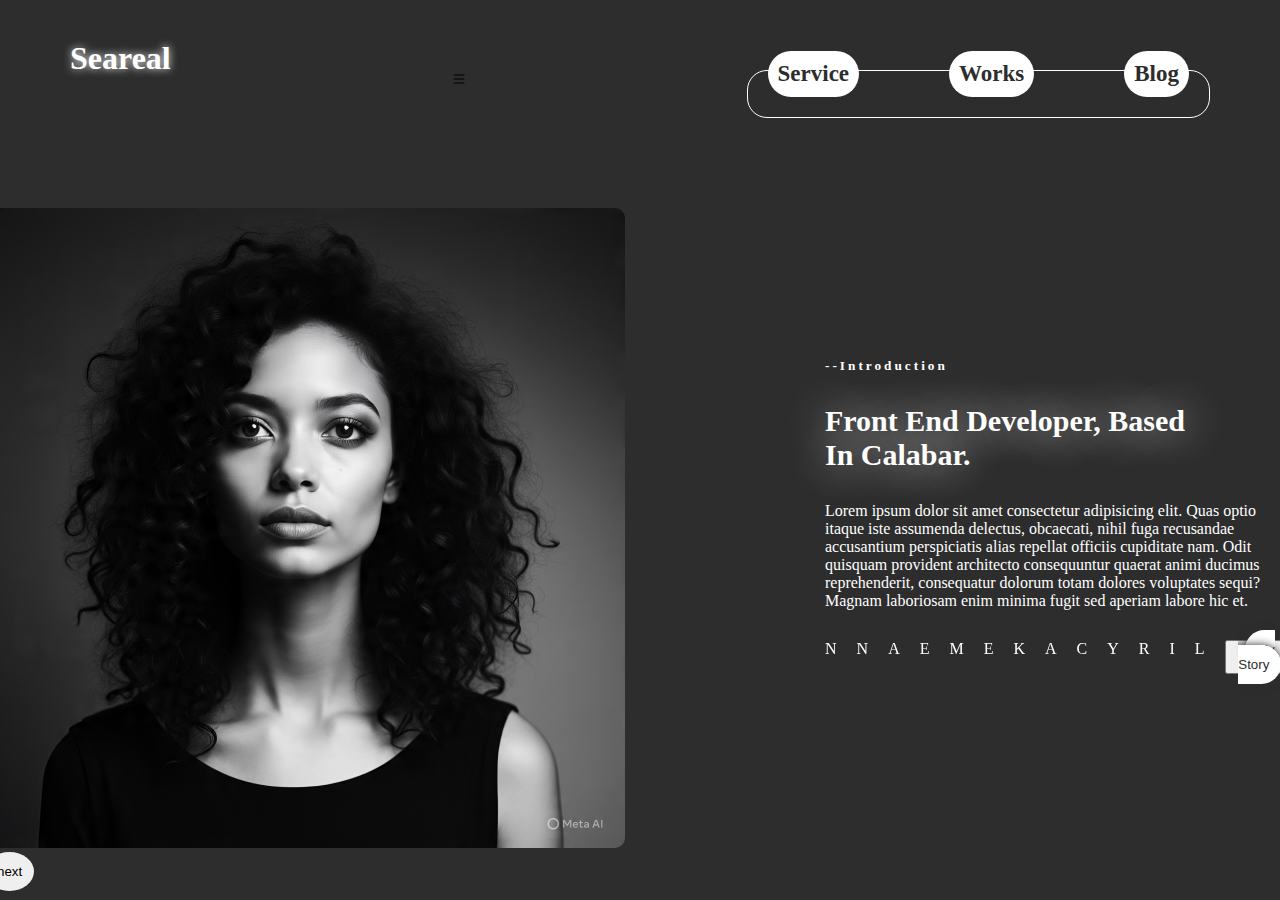
<file: index.html>
<!DOCTYPE html>
<html lang="en">
<head>
    <meta charset="UTF-8">
    <meta name="viewport" content="width=device-width, initial-scale=1.0">
    <title>Document</title>
    <link rel="stylesheet" href="style.css">
    <link href="https://unpkg.com/aos@2.3.1/dist/aos.css" rel="stylesheet">
</head>
<body >
    <header>
        <div class="logo">
           <h1>Seareal</h1>
        </div>
       
         <img src="list.svg" alt="" class="list">
       
         <nav   class="blog" class="src">
            <a href="service.html"><h1>Service</h1></a>
            <a href=""><h1>Works</h1></a>
            <a href=""><h1>Blog</h1></a>

        </nav>
        
    </header>

    <main>
      <section class="hero"> 
           <div id="cap1">
            <img src="WhatsApp Image 2025-07-29 at 19.16.24_6624ab22.jpg" alt="" id="cap">
            <img src="WhatsApp Image 2025-07-29 at 19.20.13_951c0cc2.jpg" alt="" class="none" id="none">
            <button id="btn">next</button>
            </div>
             
            <div class="article">
               <h5>--Introduction</h5>
               <h1>Front End Developer, Based In Calabar.</h1>
               <p>Lorem ipsum dolor sit amet consectetur adipisicing elit. Quas optio itaque iste assumenda delectus, obcaecati, nihil fuga recusandae accusantium perspiciatis alias repellat officiis cupiditate nam. Odit quisquam provident architecto consequuntur quaerat animi ducimus reprehenderit, consequatur dolorum totam dolores voluptates sequi? Magnam laboriosam enim minima fugit sed aperiam labore hic et.</p> 
               <div class="name">
               <div data-aos="zoom-out-right" data-aos-delay="200px">N</div> <div data-aos="zoom-out-right" data-aos-delay="300px">N</div> <div data-aos="zoom-out-right" data-aos-delay="400px">A</div> <div data-aos="zoom-out-right" data-aos-delay="500px">E</div><div data-aos="zoom-out-right" data-aos-delay="600px">M</div> <div data-aos="zoom-out-right" data-aos-delay="700px">E</div> <div data-aos="zoom-out-right" data-aos-delay="800px">K</div> <div data-aos="zoom-out-right" data-aos-delay="900px">A</div> <div data-aos="zoom-out-left" data-aos-delay="200px">C</div> <div data-aos="zoom-out-left" data-aos-delay="300px">Y</div> <div data-aos="zoom-out-left" data-aos-delay="400px">R</div> <div data-aos="zoom-out-left" data-aos-delay="500px">I</div> <div data-aos="zoom-out-left" data-aos-delay="600px">L</div> 
                <button id="buut"> 
                    <a href="story.html">My Story</a>
                </button>
            </div>
            
      </section>



    </main>
     <script src="main.js"></script>
    <script src="https://unpkg.com/aos@2.3.1/dist/aos.js"></script>
    <script>
  AOS.init();
</script>
</body>
</html>
</file>
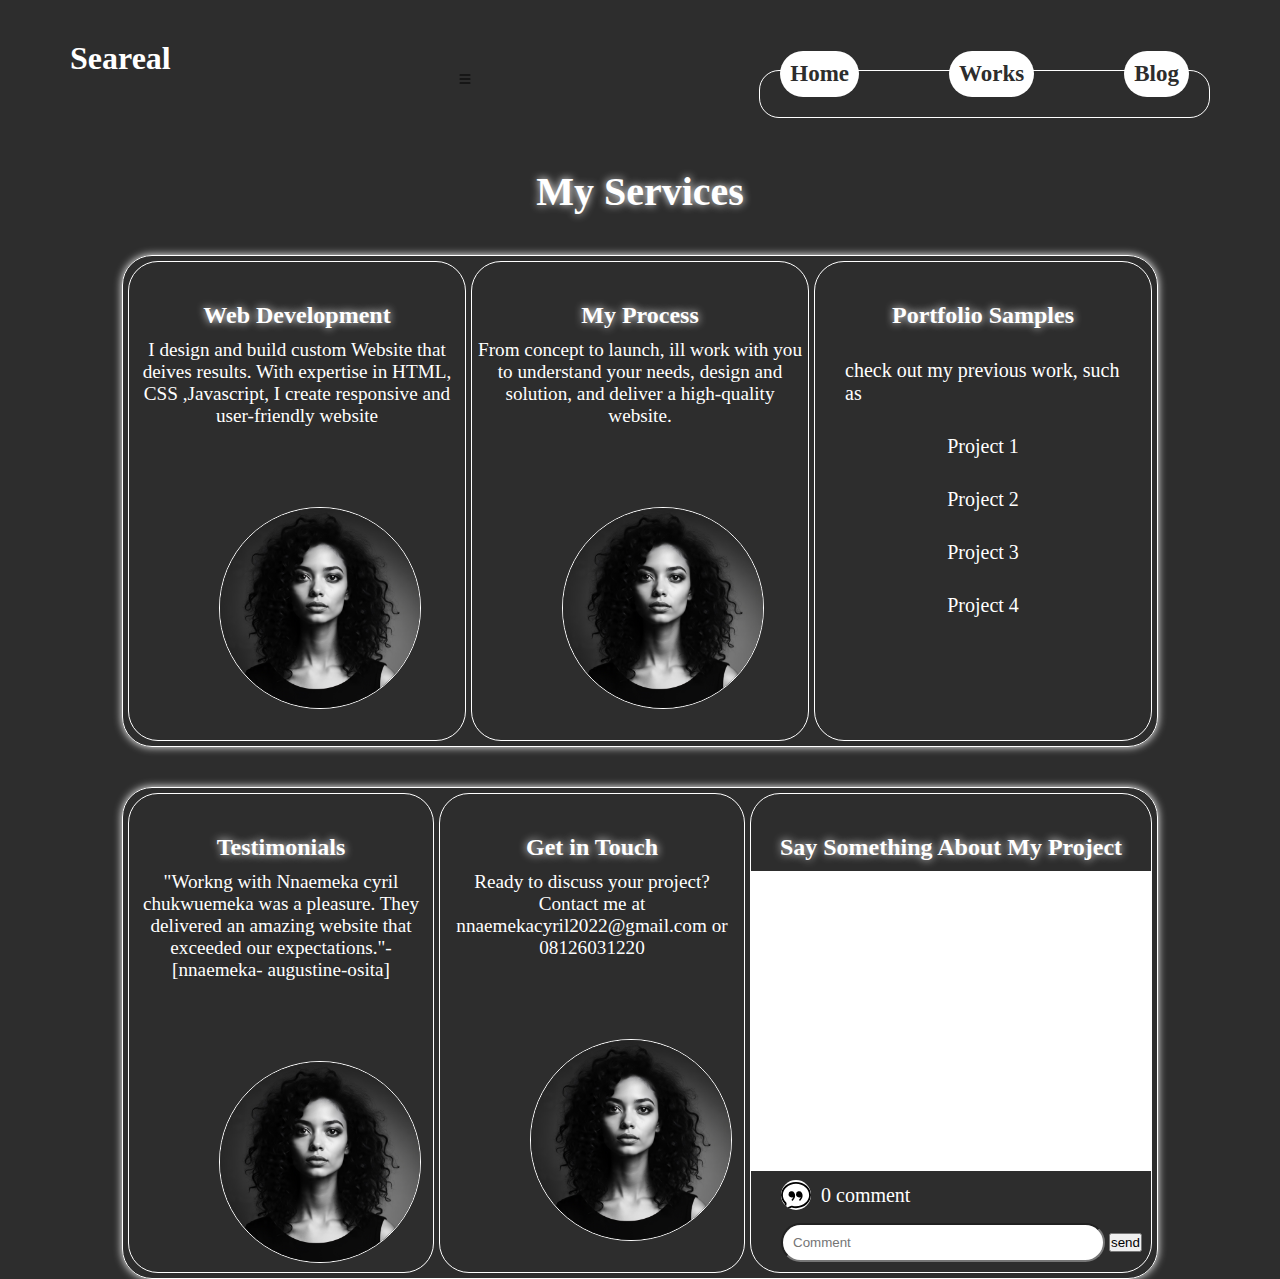
<file: service.html>
<!DOCTYPE html>
<html lang="en">
<head>
    <meta charset="UTF-8">
    <meta name="viewport" content="width=device-width, initial-scale=1.0">
    <title>Document</title>
    <link rel="stylesheet" href="service.css">
</head>
<body>
    <header>
        <div class="logo">
           <h1>Seareal</h1>
        </div>
         <img src="list.svg" alt="" class="list">
        <nav class="blog">
            <a href="index.html"><h1>Home</h1></a>
            
            <a href=""><h1>Works</h1></a>
            <a href=""><h1>Blog</h1></a>
           

        </nav>
    </header>

    <main>
        <section class="cards">
               <h1>My Services</h1>
               <div class="divs">
               <div class="div1">
                   <h2>Web Development</h2>
                   <p>I design and build custom Website that deives results. With expertise in HTML, CSS ,Javascript, I create responsive and user-friendly website</p>
                   <img src="WhatsApp Image 2025-07-29 at 19.16.24_6624ab22.jpg" alt="">
               </div>
               <div class="div2">
                   <h2>My Process</h2>
                   <p>From concept to launch, ill work with you to understand your needs, design and solution, and deliver a high-quality website.</p>
                    <img src="WhatsApp Image 2025-07-29 at 19.16.24_6624ab22.jpg" alt="">
               </div>
               <div class="div3">
                   <h2>Portfolio Samples</h2>
                   <p>check out my previous work, such as</p>
                   <ul>
                      <li><a href="https://virg.netlify.app/"><p>Project 1</p></a></li>
                      <li><a href="https://architectureweb-site.netlify.app/"><p>Project 2</p></a></li>
                      <li><a href="https://jade-frangollo-0df79a.netlify.app/"><p>Project 3</p></a></li>
                      <li><a href="https://comforting-bonbon-b4c229.netlify.app/"><p>Project 4</p></a></a><li>
                   </ul>
               </div>
               </div>
                
               

                <section class="cards">
                 
               <div class="divs">
               <div class="div1">
                   <h2>Testimonials</h2>
                   <p>"Workng with Nnaemeka cyril chukwuemeka was a pleasure. They delivered an amazing website that exceeded our expectations."-[nnaemeka- augustine-osita]</p>
                   <img src="WhatsApp Image 2025-07-29 at 19.16.24_6624ab22.jpg" alt="">
               </div>
               <div class="div2">
                   <h2>Get in Touch</h2>
                   <p>Ready to discuss your project?</p>
                   <p>Contact me at nnaemekacyril2022@gmail.com or 08126031220</p>
                    <img src="WhatsApp Image 2025-07-29 at 19.16.24_6624ab22.jpg" alt="">
               </div>
               <div class="div4">
                    <h2>Say Something About My Project </h2>
                   <p id="chat"></p>
                   <div class="immm">
                    <img src="chat-quote.svg" alt="" id="quote"> <p id="com">0 comment</p>
                   
                    </div>
                    <div class="form">
                          <input type="text" placeholder="Comment" id="text">
                          <button id="send">send</button>
                    </div>
               </div>
               </div>
               
        </section>
    </main>


    <script src="second.js"></script>
</body>
</html>
</file>
<file: style.css>
*{
    margin: 0;
    padding: 0;
}
body{
  background-color:#2d2d2d;
  color: white;
 
}

header{
    display: flex;
    margin: auto;
    justify-content: space-between;
    margin-left: 70px;
    margin-right: 70px;
     margin-top: 40px;
    
    
    
}
nav {
 display: flex;
 gap: 90px;
 border: 1px solid white;
 padding: 20px;
 margin-top: 30px;
 border-radius: 20px;
}
nav a{
    color:#2d2d2d;
    text-decoration: none;
    background-color: white;
    border-radius: 30px;
    margin-top: -40px;
    padding: 10px;
    font-size: 20px;
}
nav h1{
    font-size: 23px;
}


nav a:hover{
   animation-name: logo;
   animation-duration: 4s;
   animation-timing-function: linear;
   animation-iteration-count: initial;
    
}
@keyframes logo {
    from{
        transform: translateY(-10px) ;
    }
    to{
        transform: translateY(0px)
    }
}
.hero img{
   
     border-radius: 10px;
     height: 40em;
     border: none;
    
}
.hero{
    justify-content: center;
   display: flex;
   margin-top: 90px;
   gap: 200px;

}
.hero p{
    width: 470px;
}
.article{
    margin-top: 150px;
 
}
.article h5{
    margin-bottom: 10px;
    letter-spacing: 3px;
}
.article h1{
    margin-top: 30px;
      margin-bottom: 30px;
      width: 390px;
      font-size: 30px;
}
.hero h1{
    text-shadow:0px 0px 40px;
}
.logo h1{
    text-shadow: 0px 0px 9px;
}
.name{
    display: flex;
    margin-top: 30px;
    gap: 20px;
}
.article a{
    background-color: #ffff;
    color: #2d2d2d;
    padding: 12px;
    border-radius: 30px;
    text-decoration: none;
    box-shadow: 0px 0px 9px ;
}
button:hover{
     transform:translateY(-9px);
     transition: 1s;
}
#btn{
 padding: 12px;
 border-radius: 100%;
 border: none;
}
.none{
    display: none;
}
@media (max-width:445px) {
  
    header{
    display: flex;
    flex-direction: row;
    width: 80%;

    
    
    
}

.list{
    width: 13%;
    background-color: white;
    border-radius: 12px;
    box-shadow: 0px 0px 9px;

}

 .src{
    display: none;
 }
nav {
 border: none;
 display: flex;
 flex-direction: column;
  background-color: #2d2d2d;
  box-shadow: 0px 0px 9px;
  position: absolute;
  width: 30%;
  margin: auto;
  margin-top: 90px;
  right: 0;
 
}
nav a{
    color:#2d2d2d;
    text-decoration: none;
    background-color: white;
    border-radius: 30px;
    margin-top: -40px;
    padding: 10px;
    font-size: 20px;
}
nav h1{
    font-size: 23px;
}


nav a:hover{
   animation-name: logo;
   animation-duration: 4s;
   animation-timing-function: linear;
   animation-iteration-count: initial;
    
}
@keyframes logo {
    from{
        transform: translateY(-10px) ;
    }
    to{
        transform: translateY(0px)
    }
}
.hero img{
   
     border-radius: 10px;
     height: 40em;
     border: none;
     width: 90%;
    
     height: 26em;

    
    
}
.hero{
    justify-content: center;
   display: flex;
   margin-top: 90px;
   gap: 30px;
   flex-direction: column;
   margin: auto;
   margin-left: 34px;
   margin-top: 40px;

}
.hero p{
    width: 90%
}
.article{
    margin-top: 150px;
     margin-bottom: 20%;
   
 
}
.article h5{
    margin-bottom: 10px;
    letter-spacing: 3px;
}
.article h1{
    margin-top: 30px;
      margin-bottom: 30px;
      width: 80%;
      font-size: 30px;
    
}
.hero h1{
    text-shadow:0px 0px 40px;
}
.logo h1{
    text-shadow: 0px 0px 9px;
    margin-left: -40px;
}
.name{
    display: flex;
    margin-top: 30px;
     gap: 0px;
    flex-direction:row;
    
  
}

.article a{
    background-color: #ffff;
    color: #2d2d2d;
    padding: 12px;
    border-radius: 30px;
    text-decoration: none;
    box-shadow: 0px 0px 9px ;
}
button:hover{
     transform:translateY(-9px);
     transition: 1s;
}
#btn{
 padding: 12px;
 border-radius: 100%;
  display: none;
}

#buut{
    display: none;
}
.none{
    display: none;
}

}
</file>
<file: service.css>
*{
    margin: 0;
    padding: 0;
}
body{
    background-color:#2d2d2d;
  color: white;
 
  
}
header{
    display: flex;
    margin: auto;
    justify-content: space-between;
    margin-left: 70px;
    margin-right: 70px;
     margin-top: 40px;
    
    
    
}
nav {
 display: flex;
 gap: 90px;


}
nav {
 display: flex;
 gap: 90px;
 border: 1px solid white;
 padding: 20px;
 margin-top: 30px;
 border-radius: 20px;
}
nav a{
    color:#2d2d2d;
    text-decoration: none;
    background-color: white;
    border-radius: 30px;
    margin-top: -40px;
    padding: 10px;
    font-size: 20px;
}
nav h1{
    font-size: 23px;
}


nav a:hover{
   animation-name: logo;
   animation-duration: 4s;
   animation-timing-function: linear;
   animation-iteration-count: initial;
    
}
@keyframes logo {
    from{
        transform: translateY(-10px) ;
    }
    to{
        transform: translateY(0px)
    }
}
 .cards h1{
     text-align: center;
    margin-top: 50px;
     font-size: 40px;
      text-shadow: 0px 0px 9px;
 }
 .cards  .divs{
    display: flex;
    border: 1px solid white;
    height: 30em;
    width: 80%;
    margin: auto;
    margin-top: 40px;
    box-shadow: 0px 0px 9px;
    padding: 5px;
    gap: 5px;
    border-radius: 30px;
    
   

 }

 .div1{
    border: 1px solid white;
    width: 430px;
     border-radius: 30px;
     padding-top: 30px;
 }
 .div1 h2{
    text-align: center;
    margin:10px;
    text-shadow: 0px 0px 9px;
 }
 .div1 p{
    font-size: larger;
    text-align: center;

 }
 .div1 img{
    width: 200px;
    height: 200px;
    border: 1px solid white;
    border-radius: 700px;
    margin-top: 80px;
    margin-left: 90px;
 }
 .div2 img{
    width: 200px;
    height: 200px;
    border: 1px solid white;
    border-radius: 700px;
    margin-top: 80px;
    margin-left: 90px;
 }
 .div2{
    border: 1px solid white;
    width: 430px;
     border-radius: 30px;
     padding-top: 30px;
 }

 .div2 h2{
    text-align: center;
    margin:10px;
     text-shadow: 0px 0px 9px;
 }
 .div2 p{
    font-size: larger;
    text-align: center;
 }
 .div4{
    border: 1px solid white;
    width: 430px;
     border-radius: 30px;
     padding-top: 30px;
     position: relative;
 }
 .div4 h2{
    text-align: center;
    margin:10px;
     text-shadow: 0px 0px 9px;
 }
 .div4  p{

 font-size: 20px;
 margin: 30px;

 }
 .div4 a{
    text-decoration: none;
    color: white;
 }
 ul{
    list-style-type: none;
    text-align: center;

 }



 .div3{
    border: 1px solid white;
    width: 430px;
     border-radius: 30px;
     padding-top: 30px;
     position: relative;
 }
 .div3 h2{
    text-align: center;
    margin:10px;
     text-shadow: 0px 0px 9px;
 }
 .div3  p{

 font-size: 20px;
 margin: 30px;

 }
 .div3 a{
    text-decoration: none;
    color: white;
 }
 ul{
    list-style-type: none;
    text-align: center;

 }
 .form{
   position: absolute;
   bottom: 0;
 }
 input{
   width: 300px;
   margin-left: 30px;
   margin-bottom: 10px;
   padding: 10px;
   border-radius: 30px;
 }
 #chat{
   background-color: white;
   width: 400px;
   height: 300px;
   margin: auto;
   overflow-y: scroll;
   overflow-x: hidden;
   color: #2d2d2d;
 }
 #quote{
   background-color: white;
   border-radius: 20px;
   width: 30px;
   margin-left: 30px;
   margin-top: 9px;
 }
 .immm p{
   margin-top:-30px;
   margin-left:70px;
 }

 @media (max-width:445px) {
  
    header{
    display: flex;
    flex-direction: row;
    width: 80%;

    
    
    
}

.list{
    width: 13%;
    background-color: white;
    border-radius: 12px;
    box-shadow: 0px 0px 9px;

}

 .src{
    display: none;
 }
nav {
 border: none;
 display: flex;
 flex-direction: column;
  background-color: #2d2d2d;
  box-shadow: 0px 0px 9px;
  position: absolute;
  width: 30%;
  margin: auto;
  margin-top: 90px;
  right: 0;
 
}
nav a{
    color:#2d2d2d;
    text-decoration: none;
    background-color: white;
    border-radius: 30px;
    margin-top: -40px;
    padding: 10px;
    font-size: 20px;
}
nav h1{
    font-size: 23px;
}


nav a:hover{
   animation-name: logo;
   animation-duration: 4s;
   animation-timing-function: linear;
   animation-iteration-count: initial;
    
}
@keyframes logo {
    from{
        transform: translateY(-10px) ;
    }
    to{
        transform: translateY(0px)
    }
}



.cards h1{
     text-align: center;
    margin-top: 50px;
     font-size: 40px;
      text-shadow: 0px 0px 9px;

 }
 .cards  .divs{
    display: flex;
    border: 1px solid white;
    height: 100em;
    width: 80%;
    margin: auto;
    margin-top: 40px;
    box-shadow: 0px 0px 9px;
    padding: 5px;
    gap: 30px;
    border-radius: 30px;
    flex-direction: column;
    
   

 }

 .div1{
    border: 1px solid white;
    width: 100%;
     border-radius: 30px;
     padding-top: 30px;
 }
 .div1 h2{
    text-align: center;
    margin:10px;
    text-shadow: 0px 0px 9px;
 }
 .div1 p{
    font-size: larger;
    text-align: center;

 }
 .div1 img{
    width: 200px;
    height: 200px;
    border: 1px solid white;
    border-radius: 700px;
    margin-top: 80px;
    margin-left: 70px;
 }
 .div2 img{
    width: 200px;
    height: 200px;
    border: 1px solid white;
    border-radius: 700px;
    margin-top: 80px;
    margin-left: 70px;
 }
 .div2{
    border: 1px solid white;
    width: 100%;
     border-radius: 30px;
     padding-top: 30px;
 }

 .div2 h2{
    text-align: center;
    margin:10px;
     text-shadow: 0px 0px 9px;
 }
 .div2 p{
    font-size: larger;
    text-align: center;
 }
 .div4{
    border: 1px solid white;
    width: 100%;
     border-radius: 30px;
     padding-top: 30px;
     position: relative;
     padding-bottom: 100px;
     
 }
 .div4 h2{
    text-align: center;
    margin:10px;
     text-shadow: 0px 0px 9px;
 }
 .div4  p{

 font-size: 20px;
 margin: 30px;

 }
 .div4 a{
    text-decoration: none;
    color: white;
 }
 ul{
    list-style-type: none;
    text-align: center;

 }



 .div3{
    border: 1px solid white;
    width:100%;
     border-radius: 30px;
     padding-top: 30px;
     position: relative;
 }
 .div3 h2{
    text-align: center;
    margin:10px;
     text-shadow: 0px 0px 9px;
 }
 .div3  p{

 font-size: 20px;
 margin: 30px;

 }
 .div3 a{
    text-decoration: none;
    color: white;
 }
 ul{
    list-style-type: none;
    text-align: center;

 }
 .form{
   position: absolute;
   bottom: 0;
   width: 90%;
   margin-left:-27px;
 }
 input{
   width: 100%;
   
   border-radius: 30px;
 }
 #chat{
   background-color: white;
   width: 100%;
   height: 300px;
   margin: auto;
   overflow-y: scroll;
   overflow-x: hidden;
   color: #2d2d2d;

 }
 #quote{
   background-color: white;
   border-radius: 20px;
   width: 30px;
   margin-left: 30px;
   margin-top: 9px;
 }
 .immm p{
   margin-top:-30px;
   margin-left:70px;
   margin-bottom: 30px;
 }
  #send{
   margin-left: 170px;
   padding: 10px;
   border-radius: 2px;
   border: none;
  }

 }
</file>
